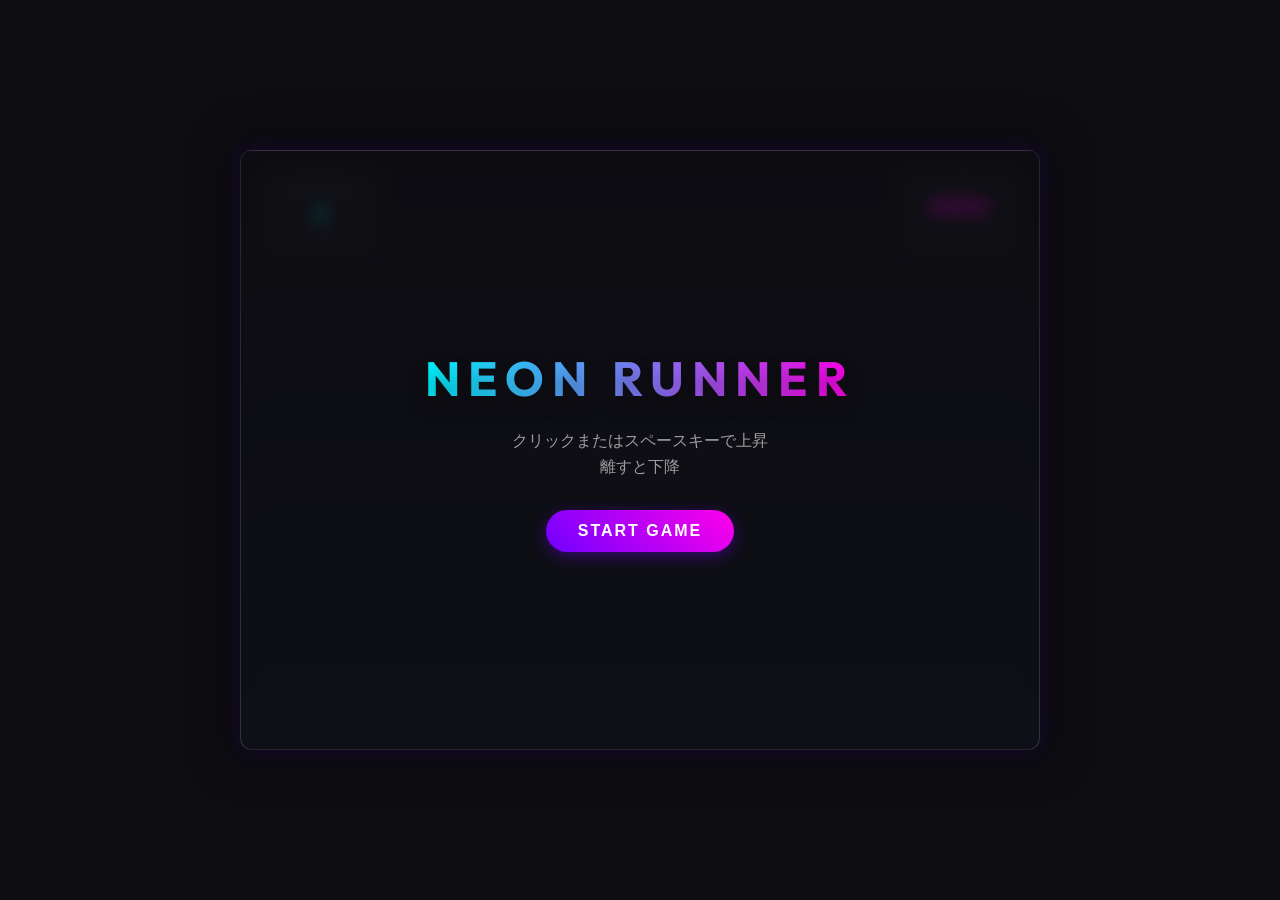
<file: index.html>
<!DOCTYPE html>
<html lang="ja">
<head>
    <meta charset="UTF-8">
    <meta name="viewport" content="width=device-width, initial-scale=1.0">
    <title>Neon Runner - 横スクロールアクション</title>
    <link rel="stylesheet" href="style.css">
    <link rel="preconnect" href="https://fonts.googleapis.com">
    <link rel="preconnect" href="https://fonts.gstatic.com" crossorigin>
    <link href="https://fonts.googleapis.com/css2?family=Outfit:wght@400;700&display=swap" rel="stylesheet">
</head>
<body>
    <div id="game-container">
        <canvas id="gameCanvas"></canvas>
        
        <div id="hud">
            <div class="stat-box">
                <span class="label">DISTANCE</span>
                <span id="score">0</span><span class="unit">m</span>
            </div>
            <div class="stat-box">
                <span class="label">LIFE</span>
                <div id="life-container">
                    <div class="heart"></div>
                    <div class="heart"></div>
                    <div class="heart"></div>
                </div>
            </div>
        </div>

        <div id="overlay" class="visible">
            <div id="start-screen" class="screen">
                <h1>NEON RUNNER</h1>
                <p>クリックまたはスペースキーで上昇<br>離すと下降</p>
                <button id="start-button">START GAME</button>
            </div>
            
            <div id="game-over-screen" class="screen hidden">
                <h1>GAME OVER</h1>
                <div class="final-stats">
                    <p>DISTANCE: <span id="final-score">0</span>m</p>
                </div>
                <button id="restart-button">RETRY</button>
            </div>
        </div>
    </div>
    <script src="main.js"></script>
</body>
</html>
</file>
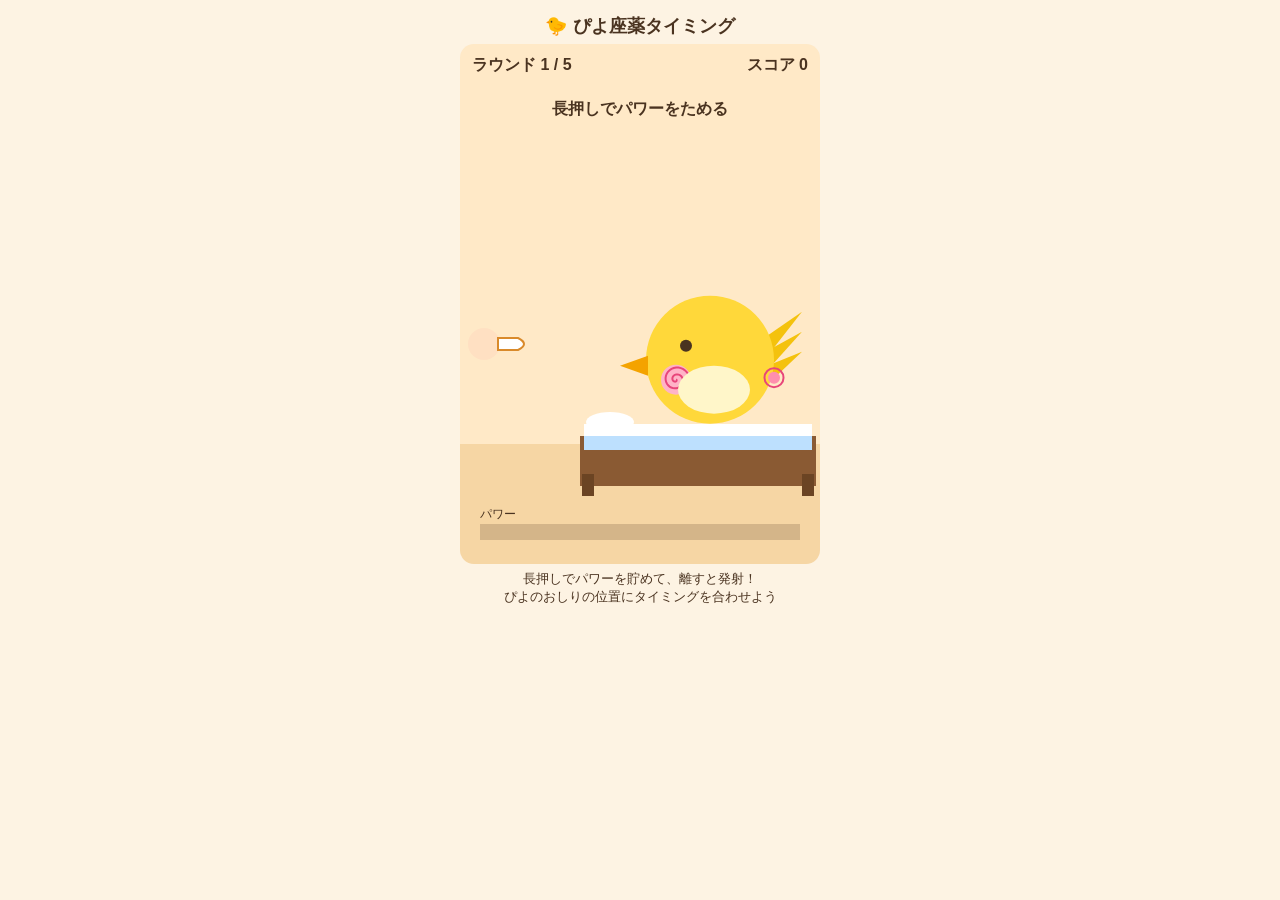
<file: piyo/index.html>
<!DOCTYPE html>
<html lang="ja">
<head>
<meta charset="utf-8">
<meta name="viewport" content="width=device-width, initial-scale=1, viewport-fit=cover">
<title>ぴよ座薬タイミング</title>
<style>
:root{color-scheme:light dark;--bg:#fdf3e3;--fg:#4a3320;--box-sizing:border-box;box-sizing:border-box;padding-top:env(safe-area-inset-top,0px);padding-bottom:env(safe-area-inset-bottom,0px)}
@media (prefers-color-scheme:dark){:root:not([data-theme="light"]){--bg:#1f1a16;--fg:#f3e6d3}}
:root[data-theme="dark"]{--bg:#1f1a16;--fg:#f3e6d3}
html{scroll-padding-top:env(safe-area-inset-top,0px)}
body{margin:0;background:var(--bg);color:var(--fg);font-family:system-ui,-apple-system,"Hiragino Sans","Yu Gothic",sans-serif;display:flex;flex-direction:column;align-items:center;padding:8px}
h1{font-size:18px;margin:6px 0}
canvas{width:100%;max-width:360px;height:auto;border-radius:14px;touch-action:none;user-select:none;-webkit-user-select:none}
p{font-size:13px;margin:6px 0;text-align:center}
</style>
</head>
<body>
<h1>🐤 ぴよ座薬タイミング</h1>
<canvas id="c" width="360" height="520"></canvas>
<p>長押しでパワーを貯めて、離すと発射！<br>ぴよのおしりの位置にタイミングを合わせよう</p>
<script>
const cv=document.getElementById('c'),x=cv.getContext('2d');
const W=360,H=520,MAX=5;
let st='ready',round=1,score=0,t=0,g=0,gd=1,shot=null,msg='',fx=[],mood='n',last=performance.now();
const spd=()=>2.2+round*0.6;
const bird=()=>{const by=330-Math.abs(Math.sin(t*spd()))*60;return{x:250,y:by,hx:314,hy:by+18}};
const gy=()=>370-g*100;
function down(){
  if(st==='ready'){st='charge';g=0;gd=1}
  else if(st==='result'){if(round>=MAX){st='over'}else{round++;st='ready';mood='n'}}
  else if(st==='over'){round=1;score=0;st='ready';mood='n'}
}
function up(){
  if(st==='charge'){st='fly';shot={x:60,y:gy()}}
}
cv.addEventListener('pointerdown',e=>{e.preventDefault();down()});
addEventListener('pointerup',up);
function burst(px,py){for(let i=0;i<14;i++)fx.push({x:px,y:py,vx:(Math.random()-.5)*260,vy:(Math.random()-.8)*260,l:1})}
function update(dt){
  t+=dt;
  if(st==='charge'){g+=gd*dt*1.1;if(g>=1){g=1;gd=-1}if(g<=0){g=0;gd=1}}
  if(st==='fly'){
    shot.x+=720*dt;const b=bird();
    if(shot.x>=b.hx-6){
      const d=Math.abs(shot.y-b.hy);
      if(d<16){const p=d<6;score+=p?150:100;msg=p?'パーフェクト！ぴよっ♡':'入った！ぴよっ♡';mood='h';burst(b.hx,b.hy)}
      else{msg='はずれ…ぷいっ';mood='m'}
      st='result';shot=null;
    }
  }
  fx.forEach(p=>{p.x+=p.vx*dt;p.y+=p.vy*dt;p.vy+=500*dt;p.l-=dt*1.4});
  fx=fx.filter(p=>p.l>0);
}
function swirl(cx,cy){
  x.fillStyle='#ffb3c7';x.beginPath();x.arc(cx,cy,15,0,7);x.fill();
  x.strokeStyle='#e8457a';x.lineWidth=2;x.beginPath();
  for(let a=0;a<4*Math.PI;a+=.2){const r=a*1.1;const px=cx+Math.cos(a)*r,py=cy+Math.sin(a)*r;a?x.lineTo(px,py):x.moveTo(px,py)}
  x.stroke();
}
function drawBird(b){
  const {x:bx,y:by}=b;
  x.fillStyle='#f4c20d';
  for(let i=-1;i<=1;i++){x.beginPath();x.moveTo(bx+50,by-5+i*14);x.lineTo(bx+92,by-28+i*20);x.lineTo(bx+56,by+12+i*14);x.fill()}
  x.beginPath();x.arc(bx,by,64,0,7);x.fillStyle='#ffd83a';x.fill();
  x.fillStyle='#f4a300';x.beginPath();x.moveTo(bx-62,by-4);x.lineTo(bx-90,by+6);x.lineTo(bx-62,by+16);x.fill();
  swirl(bx-34,by+20);
  x.strokeStyle='#4a3320';x.fillStyle='#4a3320';x.lineWidth=3;
  if(mood==='h'){x.beginPath();x.arc(bx-24,by-14,7,Math.PI,0);x.stroke();}
  else{x.beginPath();x.arc(bx-24,by-14,6,0,7);x.fill();
    if(mood==='m'){x.beginPath();x.moveTo(bx-34,by-30);x.lineTo(bx-14,by-24);x.stroke()}}
  x.fillStyle='#fff6c9';x.beginPath();x.ellipse(bx+4,by+30,36,24,0,0,7);x.fill();
  const pulse=4+Math.sin(t*8)*2;
  x.strokeStyle='#e8457a';x.lineWidth=2;x.fillStyle='#ff8fae';
  x.beginPath();x.arc(b.hx,b.hy,6,0,7);x.fill();
  x.beginPath();x.arc(b.hx,b.hy,6+pulse,0,7);x.stroke();
}
function capsule(cx,cy){
  x.save();x.translate(cx,cy);
  x.fillStyle='#fff';x.strokeStyle='#d98a2b';x.lineWidth=2;
  x.beginPath();x.moveTo(-14,-6);x.lineTo(6,-6);x.quadraticCurveTo(18,0,6,6);x.lineTo(-14,6);x.closePath();x.fill();x.stroke();
  x.restore();
}
function draw(){
  x.fillStyle='#ffe9c7';x.fillRect(0,0,W,H);
  x.fillStyle='#f6d6a4';x.fillRect(0,400,W,120);
  x.fillStyle='#8a5a33';x.fillRect(120,392,236,50);
  x.fillStyle='#fff';x.fillRect(124,380,228,22);
  x.fillStyle='#bde0fe';x.fillRect(124,392,228,14);
  x.fillStyle='#fff';x.beginPath();x.ellipse(150,378,24,10,0,0,7);x.fill();
  x.fillStyle='#6b4423';x.fillRect(122,430,12,22);x.fillRect(342,430,12,22);
  const b=bird();
  drawBird(b);
  if(st==='ready'||st==='charge'){
    const yy=st==='charge'?gy():300;
    if(st==='charge'){x.strokeStyle='rgba(120,80,40,.35)';x.setLineDash([6,6]);x.beginPath();x.moveTo(60,yy);x.lineTo(300,yy);x.stroke();x.setLineDash([])}
    x.fillStyle='#ffe0c2';x.beginPath();x.arc(24,yy,16,0,7);x.fill();
    capsule(52,yy);
  }
  if(shot)capsule(shot.x,shot.y);
  fx.forEach(p=>{x.globalAlpha=Math.max(p.l,0);x.fillStyle='#ff5d8f';x.font='18px sans-serif';x.fillText('★',p.x,p.y)});
  x.globalAlpha=1;
  x.fillStyle='#4a3320';x.font='bold 16px sans-serif';x.textAlign='left';
  x.fillText('ラウンド '+Math.min(round,MAX)+' / '+MAX,12,26);
  x.textAlign='right';x.fillText('スコア '+score,W-12,26);
  x.fillStyle='rgba(74,51,32,.2)';x.fillRect(20,480,320,16);
  x.fillStyle=g>.85?'#e8457a':'#ff9a3c';x.fillRect(20,480,320*(st==='charge'?g:0),16);
  x.fillStyle='#4a3320';x.font='12px sans-serif';x.textAlign='left';x.fillText('パワー',20,474);
  x.textAlign='center';x.font='bold 22px sans-serif';
  if(st==='ready'){x.font='bold 16px sans-serif';x.fillText('長押しでパワーをためる',W/2,70)}
  if(st==='result'){x.fillText(msg,W/2,80);x.font='14px sans-serif';x.fillText('タップで次へ',W/2,108)}
  if(st==='over'){
    x.fillStyle='rgba(255,246,230,.93)';x.fillRect(30,150,300,170);
    x.fillStyle='#4a3320';x.font='bold 24px sans-serif';x.fillText('おしまい！',W/2,200);
    x.fillText('スコア '+score,W/2,244);
    x.font='14px sans-serif';x.fillText('タップでもう一度',W/2,290);
  }
}
function loop(n){const dt=Math.min((n-last)/1000,.05);last=n;update(dt);draw();requestAnimationFrame(loop)}
requestAnimationFrame(loop);
</script>
</body>
</html>
</file>
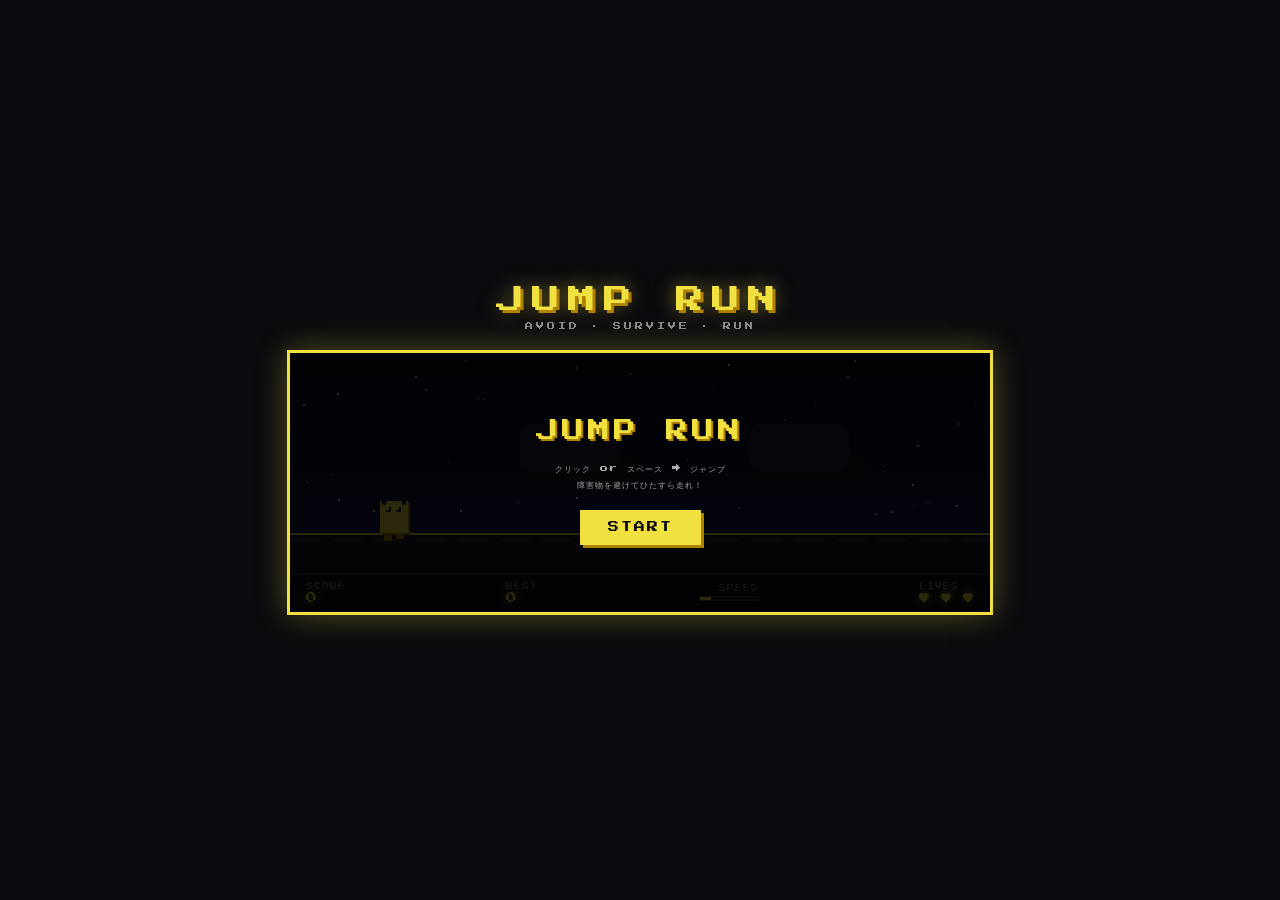
<file: v3/index.html>
<!DOCTYPE html>
<html lang="ja">
<head>
<meta charset="UTF-8">
<meta name="viewport" content="width=device-width, initial-scale=1.0">
<title>JUMP RUN</title>
<link href="https://fonts.googleapis.com/css2?family=Press+Start+2P&display=swap" rel="stylesheet">
<style>
  * { margin: 0; padding: 0; box-sizing: border-box; }
  body {
    background: #0a0a0f;
    display: flex;
    flex-direction: column;
    align-items: center;
    justify-content: center;
    min-height: 100vh;
    font-family: 'Press Start 2P', monospace;
    overflow: hidden;
    user-select: none;
  }
  #title {
    color: #f0e040;
    font-size: 28px;
    letter-spacing: 8px;
    margin-bottom: 8px;
    text-shadow: 3px 3px 0 #b08000, 0 0 20px #f0e04088;
  }
  #subtitle {
    color: #888;
    font-size: 8px;
    letter-spacing: 3px;
    margin-bottom: 20px;
  }
  #game-wrapper {
    position: relative;
    border: 3px solid #f0e040;
    box-shadow: 0 0 30px #f0e04055, inset 0 0 30px #00000088;
  }
  canvas {
    display: block;
    image-rendering: pixelated;
  }
  #hud {
    display: flex;
    justify-content: space-between;
    align-items: center;
    padding: 8px 16px;
    background: #0d0d15;
    border-top: 2px solid #333;
  }
  .hud-label { color: #666; font-size: 7px; letter-spacing: 1px; }
  .hud-value { color: #f0e040; font-size: 11px; margin-top: 3px; text-shadow: 0 0 10px #f0e040aa; }
  #overlay {
    position: absolute;
    inset: 0;
    display: flex;
    flex-direction: column;
    align-items: center;
    justify-content: center;
    background: rgba(0,0,0,0.82);
    gap: 18px;
  }
  .overlay-title { color: #f0e040; font-size: 22px; text-shadow: 2px 2px 0 #b08000; letter-spacing: 4px; }
  .overlay-sub { color: #aaa; font-size: 8px; line-height: 2; text-align: center; letter-spacing: 1px; }
  .overlay-score { color: #ff8844; font-size: 13px; }
  .overlay-hi { color: #f0e040; font-size: 9px; }
  #start-btn {
    background: #f0e040;
    color: #0a0a0f;
    border: none;
    font-family: 'Press Start 2P', monospace;
    font-size: 11px;
    padding: 12px 28px;
    cursor: pointer;
    letter-spacing: 2px;
    transition: transform 0.1s, box-shadow 0.1s;
    box-shadow: 3px 3px 0 #b08000;
  }
  #start-btn:hover { transform: translate(-1px,-1px); box-shadow: 4px 4px 0 #b08000; }
  #start-btn:active { transform: translate(2px,2px); box-shadow: 1px 1px 0 #b08000; }
  .hidden { display: none !important; }
  #speed-bar-wrap { display: flex; flex-direction: column; align-items: flex-end; }
  #speed-bar-bg { width: 60px; height: 5px; background: #222; border: 1px solid #444; margin-top: 4px; }
  #speed-bar { height: 100%; background: #f0e040; width: 20%; transition: width 0.3s, background 0.3s; }
</style>
</head>
<body>

<div id="title">JUMP RUN</div>
<div id="subtitle">AVOID · SURVIVE · RUN</div>

<div id="game-wrapper">
  <canvas id="canvas" width="700" height="220"></canvas>
  <div id="hud">
    <div>
      <div class="hud-label">SCORE</div>
      <div class="hud-value" id="hud-score">0</div>
    </div>
    <div>
      <div class="hud-label">BEST</div>
      <div class="hud-value" id="hud-best">0</div>
    </div>
    <div id="speed-bar-wrap">
      <div class="hud-label">SPEED</div>
      <div id="speed-bar-bg"><div id="speed-bar"></div></div>
    </div>
    <div>
      <div class="hud-label">LIVES</div>
      <div class="hud-value" id="hud-lives">♥ ♥ ♥</div>
    </div>
  </div>

  <div id="overlay">
    <div class="overlay-title">JUMP RUN</div>
    <div class="overlay-sub">
      クリック or スペース → ジャンプ<br>
      障害物を避けてひたすら走れ！
    </div>
    <button id="start-btn" onclick="startGame()">START</button>
  </div>
</div>

<script>
const canvas = document.getElementById('canvas');
const ctx = canvas.getContext('2d');
const W = canvas.width, H = canvas.height;
const GROUND = H - 40;

const PALETTE = {
  sky: ['#0a0a1a','#0d1030','#111844'],
  ground: '#1a1a2e',
  groundLine: '#f0e040',
  player: '#f0e040',
  playerDark: '#b08000',
  obstacle: '#ff4444',
  obstacleDark: '#aa0000',
  obstacleWide: '#ff6a00',
  obstacleWideDark: '#aa3800',
  obstacleTall: '#cc22ff',
  obstacleTallDark: '#7700aa',
  star: '#ffffff',
};

let state = 'idle';
let score = 0, bestScore = 0, lives = 3;
let gameSpeed = 3.5;
let frameCount = 0;
let invincible = 0;

// Player y = top of body. Bottom of player = y + h.
// On ground: y + h == GROUND
const PLAYER_H = 32, PLAYER_W = 28;
const player = {
  x: 90,
  y: GROUND - PLAYER_H,
  w: PLAYER_W,
  h: PLAYER_H,
  vy: 0,
  onGround: true,
  frame: 0,
  frameTimer: 0,
  trail: [],
};

let obstacles = [];
let particles = [];
let stars = [];
let bgLayers = [{x:0,speed:0.3},{x:0,speed:0.6}];
let groundOffset = 0;
let spawnTimer = 0;

function initStars() {
  stars = [];
  for (let i = 0; i < 60; i++) {
    stars.push({ x: Math.random()*W, y: Math.random()*(GROUND-20),
      size: Math.random()*1.5+0.5, twinkle: Math.random()*Math.PI*2 });
  }
}

// All obstacles sit ON the ground: y = GROUND - h, so bottom = GROUND.
function spawnObstacle() {
  const types = ['low','low','mid','tall','vtall','wide','wide_mid'];
  const type = types[Math.floor(Math.random()*types.length)];
  const configs = {
    low:      { w: 20, h: 30 },
    mid:      { w: 22, h: 46 },
    tall:     { w: 16, h: 68 },   // 縦に長い（細くて高い）
    vtall:    { w: 14, h: 85 },   // さらに縦に長い
    wide:     { w: 72, h: 22 },   // 横に長い（低くて幅広）
    wide_mid: { w: 58, h: 36 },   // 横に長い（中くらい）
  };
  const c = configs[type];
  obstacles.push({
    x: W + 20,
    y: GROUND - c.h,   // top of obstacle, bottom = GROUND
    w: c.w,
    h: c.h,
    type,
    speed: gameSpeed,
  });
}

function spawnParticle(x, y, color) {
  for (let i = 0; i < 8; i++) {
    const angle = (Math.PI * 2 / 8) * i + Math.random() * 0.5;
    const spd = 2 + Math.random() * 3;
    particles.push({
      x, y, vx: Math.cos(angle)*spd, vy: Math.sin(angle)*spd - 2,
      life: 1, color, size: 3 + Math.random()*3
    });
  }
}

function startGame() {
  document.getElementById('overlay').classList.add('hidden');
  state = 'playing';
  score = 0; lives = 3; gameSpeed = 3.5;
  frameCount = 0; spawnTimer = 0;
  obstacles = []; particles = [];
  player.y = GROUND - player.h;
  player.vy = 0; player.onGround = true;
  player.trail = [];
  invincible = 0;
  initStars();
  updateHUD();
  loop();
}

function jump() {
  if (state !== 'playing') return;
  if (player.onGround) {
    player.vy = -11;
    player.onGround = false;
  }
}

document.addEventListener('keydown', e => {
  if (e.code === 'Space') { e.preventDefault(); jump(); }
});
canvas.addEventListener('mousedown', e => { e.preventDefault(); jump(); });
canvas.addEventListener('touchstart', e => { e.preventDefault(); jump(); }, {passive:false});

function updateHUD() {
  document.getElementById('hud-score').textContent = Math.floor(score);
  document.getElementById('hud-best').textContent = Math.floor(bestScore);
  const hearts = ['♥ ♥ ♥','♥ ♥ ·','♥ · ·','· · ·'];
  document.getElementById('hud-lives').textContent = hearts[3 - lives] || '· · ·';
  const spd = Math.min((gameSpeed - 3.5) / 6, 1);
  const bar = document.getElementById('speed-bar');
  bar.style.width = (20 + spd*80) + '%';
  bar.style.background = spd > 0.7 ? '#ff4444' : spd > 0.4 ? '#ff8844' : '#f0e040';
}

function drawPixelRect(x, y, w, h, color, shadow) {
  ctx.fillStyle = shadow || color;
  ctx.fillRect(x+2, y+2, w, h);
  ctx.fillStyle = color;
  ctx.fillRect(x, y, w, h);
}

function drawPlayer(x, y, frame) {
  // y = top of player body
  const px = Math.round(x), py = Math.round(y);
  const w = player.w, h = player.h;

  ctx.globalAlpha = invincible > 0 ? (Math.sin(frameCount*0.5) > 0 ? 0.4 : 1) : 1;

  ctx.fillStyle = PALETTE.playerDark;
  ctx.fillRect(px+2, py+2, w, h);
  ctx.fillStyle = PALETTE.player;
  ctx.fillRect(px, py, w, h);

  ctx.fillStyle = '#0a0a1a';
  ctx.fillRect(px+6, py+6, 5, 5);
  ctx.fillRect(px+16, py+6, 5, 5);
  ctx.fillStyle = PALETTE.player;
  ctx.fillRect(px+5, py+5, 4, 4);
  ctx.fillRect(px+15, py+5, 4, 4);

  ctx.fillStyle = '#0a0a1a';
  ctx.fillRect(px+2, py, 4, 4);
  ctx.fillRect(px+w-6, py, 4, 4);

  // Legs drawn below body (y + h)
  const legOff = player.onGround ? (frame % 2 === 0 ? 2 : 0) : 0;
  ctx.fillStyle = PALETTE.playerDark;
  ctx.fillRect(px+4, py+h, 8, 6 + legOff);
  ctx.fillRect(px+w-12, py+h, 8, 6 + (legOff > 0 ? 0 : 2));

  ctx.globalAlpha = 1;
}

function drawObstacle(obs) {
  const isWide = obs.type === 'wide' || obs.type === 'wide_mid';
  const isTall = obs.type === 'tall' || obs.type === 'vtall';
  const col  = isTall ? PALETTE.obstacleTall : isWide ? PALETTE.obstacleWide : PALETTE.obstacle;
  const dark = isTall ? PALETTE.obstacleTallDark : isWide ? PALETTE.obstacleWideDark : PALETTE.obstacleDark;
  drawPixelRect(obs.x, obs.y, obs.w, obs.h, col, dark);
  // Highlight marks
  ctx.fillStyle = isTall ? '#ee88ff' : isWide ? '#ffaa66' : '#ff8888';
  ctx.fillRect(obs.x+3, obs.y+3, Math.min(6, obs.w-6), 4);
  if (obs.w > 30) ctx.fillRect(obs.x+obs.w-9, obs.y+3, 6, 4);
  // Hatching on wide obstacles
  if (isWide) {
    ctx.fillStyle = dark;
    for (let xi = 0; xi < obs.w; xi += 12) ctx.fillRect(obs.x+xi, obs.y, 6, obs.h);
    ctx.fillStyle = col;
    for (let xi = 6; xi < obs.w; xi += 12) ctx.fillRect(obs.x+xi, obs.y, 6, obs.h);
  }
}

function drawGround() {
  ctx.fillStyle = PALETTE.ground;
  ctx.fillRect(0, GROUND, W, H - GROUND);
  ctx.fillStyle = PALETTE.groundLine;
  ctx.fillRect(0, GROUND, W, 2);

  ctx.fillStyle = '#2a2a40';
  for (let i = 0; i < 18; i++) {
    const x = ((i * 42) - groundOffset % 42);
    ctx.fillRect(x, GROUND + 5, 30, 4);
  }
  ctx.fillStyle = '#1a1a2e';
  for (let i = 0; i < 10; i++) {
    const x = ((i * 78) - groundOffset % 78);
    ctx.fillRect(x, GROUND + 12, 50, 6);
  }
}

function drawBackground() {
  const gradient = ctx.createLinearGradient(0, 0, 0, GROUND);
  gradient.addColorStop(0, PALETTE.sky[0]);
  gradient.addColorStop(0.6, PALETTE.sky[1]);
  gradient.addColorStop(1, PALETTE.sky[2]);
  ctx.fillStyle = gradient;
  ctx.fillRect(0, 0, W, GROUND);

  frameCount++;
  stars.forEach(s => {
    s.twinkle += 0.04;
    const alpha = 0.5 + 0.5 * Math.sin(s.twinkle);
    ctx.globalAlpha = alpha;
    ctx.fillStyle = PALETTE.star;
    ctx.fillRect(Math.round(s.x), Math.round(s.y), Math.ceil(s.size), Math.ceil(s.size));
  });
  ctx.globalAlpha = 1;

  bgLayers.forEach((layer, i) => {
    layer.x = (layer.x - layer.speed + W) % W;
    const color = i === 0 ? '#141428' : '#1a1a38';
    ctx.fillStyle = color;
    for (let j = 0; j < 3; j++) {
      const cx = (layer.x + j * 230) % W;
      ctx.beginPath();
      ctx.roundRect(cx, GROUND - 80 - i*30, 120 - i*20, 30 + i*20, 15);
      ctx.fill();
    }
  });
}

function update() {
  if (state !== 'playing') return;

  score += gameSpeed * 0.06;
  if (score > bestScore) bestScore = score;

  gameSpeed = 3.5 + Math.floor(score / 200) * 0.4;
  gameSpeed = Math.min(gameSpeed, 10);

  groundOffset += gameSpeed;

  player.trail.unshift({ x: player.x, y: player.y });
  if (player.trail.length > 6) player.trail.pop();

  if (!player.onGround) {
    player.vy += 0.55;
    player.y += player.vy;
    // Bottom of player = y + h; land when bottom reaches GROUND
    if (player.y + player.h >= GROUND) {
      player.y = GROUND - player.h;
      player.vy = 0;
      player.onGround = true;
    }
  } else {
    player.frameTimer++;
    if (player.frameTimer > 8) { player.frame ^= 1; player.frameTimer = 0; }
  }

  if (invincible > 0) invincible--;

  // Spawn timer
  spawnTimer++;
  const interval = Math.max(55 - Math.floor(gameSpeed * 3), 28);
  if (spawnTimer >= interval) {
    spawnObstacle();
    spawnTimer = 0;
  }

  obstacles = obstacles.filter(o => o.x + o.w > -10);
  obstacles.forEach(o => { o.x -= o.speed; });

  // Collision detection: player rect top=y, bottom=y+h; obstacle top=oy, bottom=oy+oh
  if (invincible === 0) {
    for (const o of obstacles) {
      const margin = 4;
      const px1 = player.x + margin,  px2 = player.x + player.w - margin;
      const py1 = player.y + margin,  py2 = player.y + player.h - margin;
      const ox1 = o.x,                ox2 = o.x + o.w;
      const oy1 = o.y,                oy2 = o.y + o.h;
      if (px1 < ox2 && px2 > ox1 && py1 < oy2 && py2 > oy1) {
        lives--;
        invincible = 90;
        spawnParticle(player.x + player.w/2, player.y + player.h/2, '#ff4444');
        if (lives <= 0) { state = 'gameover'; showGameover(); }
        break;
      }
    }
  }

  particles = particles.filter(p => p.life > 0);
  particles.forEach(p => {
    p.x += p.vx; p.y += p.vy;
    p.vy += 0.15;
    p.life -= 0.04;
  });

  updateHUD();
}

function draw() {
  ctx.clearRect(0, 0, W, H);
  drawBackground();

  player.trail.forEach((t, i) => {
    ctx.globalAlpha = (1 - i / player.trail.length) * 0.15;
    ctx.fillStyle = PALETTE.player;
    ctx.fillRect(Math.round(t.x), Math.round(t.y), player.w, player.h);
  });
  ctx.globalAlpha = 1;

  drawGround();
  obstacles.forEach(drawObstacle);
  drawPlayer(player.x, player.y, player.frame);

  particles.forEach(p => {
    ctx.globalAlpha = p.life;
    ctx.fillStyle = p.color;
    ctx.fillRect(p.x - p.size/2, p.y - p.size/2, p.size, p.size);
  });
  ctx.globalAlpha = 1;

  if (state === 'playing') {
    ctx.fillStyle = '#f0e040';
    ctx.font = '9px "Press Start 2P"';
    ctx.fillText(Math.floor(score), W - 70, 20);
  }
}

let lastTime = 0;
function loop(ts = 0) {
  if (state !== 'playing') return;
  if (ts - lastTime >= 16) {
    update();
    draw();
    lastTime = ts;
  }
  requestAnimationFrame(loop);
}

function showGameover() {
  const ov = document.getElementById('overlay');
  ov.classList.remove('hidden');
  ov.innerHTML = `
    <div class="overlay-title">GAME OVER</div>
    <div class="overlay-score">SCORE: ${Math.floor(score)}</div>
    <div class="overlay-hi">BEST: ${Math.floor(bestScore)}</div>
    <button id="start-btn" onclick="startGame()" style="background:#f0e040;color:#0a0a0f;border:none;font-family:'Press Start 2P',monospace;font-size:11px;padding:12px 28px;cursor:pointer;letter-spacing:2px;box-shadow:3px 3px 0 #b08000;">
      RETRY
    </button>
  `;
}

initStars();
draw();
</script>
</body>
</html>
</file>
<file: style.css>
:root {
    --bg-color: #0d0d12;
    --primary-color: #00f2ff;
    --secondary-color: #ff00ea;
    --accent-color: #7000ff;
    --text-color: #ffffff;
    --glass-bg: rgba(255, 255, 255, 0.05);
    --glass-border: rgba(255, 255, 255, 0.1);
    --font-main: 'Outfit', sans-serif;
}

* {
    margin: 0;
    padding: 0;
    box-sizing: border-box;
    user-select: none;
}

body {
    background-color: var(--bg-color);
    color: var(--text-color);
    font-family: var(--font-main);
    overflow: hidden;
    height: 100vh;
    display: flex;
    justify-content: center;
    align-items: center;
}

#game-container {
    position: relative;
    width: 100vw;
    height: 100vh;
    max-width: 800px;
    max-height: 600px;
    background: linear-gradient(180deg, #0d0d12 0%, #1a1a2e 100%);
    box-shadow: 0 0 50px rgba(0, 0, 0, 0.5), 0 0 20px rgba(112, 0, 255, 0.2);
    border-radius: 12px;
    overflow: hidden;
    border: 1px solid var(--glass-border);
}

@media (max-width: 800px), (max-height: 600px) {
    #game-container {
        width: 100vw;
        height: 100vh;
        max-width: none;
        max-height: none;
        border-radius: 0;
        border: none;
    }
    
    .stat-box {
        padding: 6px 12px;
        min-width: 90px;
    }

    #score, #final-score {
        font-size: 18px;
    }

    .screen h1 {
        font-size: 32px;
    }
}

#gameCanvas {
    width: 100%;
    height: 100%;
    display: block;
}

#hud {
    position: absolute;
    top: 20px;
    left: 20px;
    right: 20px;
    display: flex;
    justify-content: space-between;
    pointer-events: none;
}

.stat-box {
    background: var(--glass-bg);
    backdrop-filter: blur(10px);
    border: 1px solid var(--glass-border);
    padding: 10px 20px;
    border-radius: 12px;
    display: flex;
    flex-direction: column;
    align-items: center;
    min-width: 120px;
}

.label {
    font-size: 10px;
    letter-spacing: 2px;
    color: rgba(255, 255, 255, 0.5);
    margin-bottom: 4px;
}

#score, #final-score {
    font-size: 24px;
    font-weight: 700;
    color: var(--primary-color);
    text-shadow: 0 0 10px rgba(0, 242, 255, 0.5);
}

.unit {
    font-size: 12px;
    margin-left: 4px;
    color: rgba(255, 255, 255, 0.3);
}

#life-container {
    display: flex;
    gap: 8px;
    margin-top: 4px;
}

.heart {
    width: 12px;
    height: 12px;
    background-color: var(--secondary-color);
    transform: rotate(-45deg);
    box-shadow: 0 0 10px rgba(255, 0, 234, 0.5);
}

.heart::before, .heart::after {
    content: '';
    position: absolute;
    width: 12px;
    height: 12px;
    background-color: var(--secondary-color);
    border-radius: 50%;
}

.heart::before {
    top: -6px;
    left: 0;
}

.heart::after {
    left: 6px;
    top: 0;
}

.heart.lost {
    background-color: #333;
    box-shadow: none;
}

.heart.lost::before, .heart.lost::after {
    background-color: #333;
}

#overlay {
    position: absolute;
    inset: 0;
    background: rgba(13, 13, 18, 0.8);
    backdrop-filter: blur(8px);
    display: flex;
    justify-content: center;
    align-items: center;
    z-index: 10;
    transition: opacity 0.3s ease;
}

#overlay.hidden {
    opacity: 0;
    pointer-events: none;
}

.screen {
    text-align: center;
    animation: fadeIn 0.5s ease;
}

.screen h1 {
    font-size: 48px;
    letter-spacing: 8px;
    margin-bottom: 20px;
    background: linear-gradient(90deg, var(--primary-color), var(--secondary-color));
    -webkit-background-clip: text;
    background-clip: text;
    -webkit-text-fill-color: transparent;
    text-shadow: 0 10px 20px rgba(0, 0, 0, 0.3);
}

.screen p {
    color: rgba(255, 255, 255, 0.6);
    margin-bottom: 30px;
    line-height: 1.6;
}

button {
    background: linear-gradient(45deg, var(--accent-color), var(--secondary-color));
    color: white;
    border: none;
    padding: 12px 32px;
    font-size: 16px;
    font-weight: 700;
    border-radius: 30px;
    cursor: pointer;
    transition: transform 0.2s, box-shadow 0.2s;
    letter-spacing: 2px;
    box-shadow: 0 4px 15px rgba(112, 0, 255, 0.4);
}

button:hover {
    transform: translateY(-2px);
    box-shadow: 0 8px 25px rgba(112, 0, 255, 0.6);
}

button:active {
    transform: translateY(0);
}

@keyframes fadeIn {
    from { opacity: 0; transform: scale(0.9); }
    to { opacity: 1; transform: scale(1); }
}

.hidden {
    display: none !important;
}
</file>
